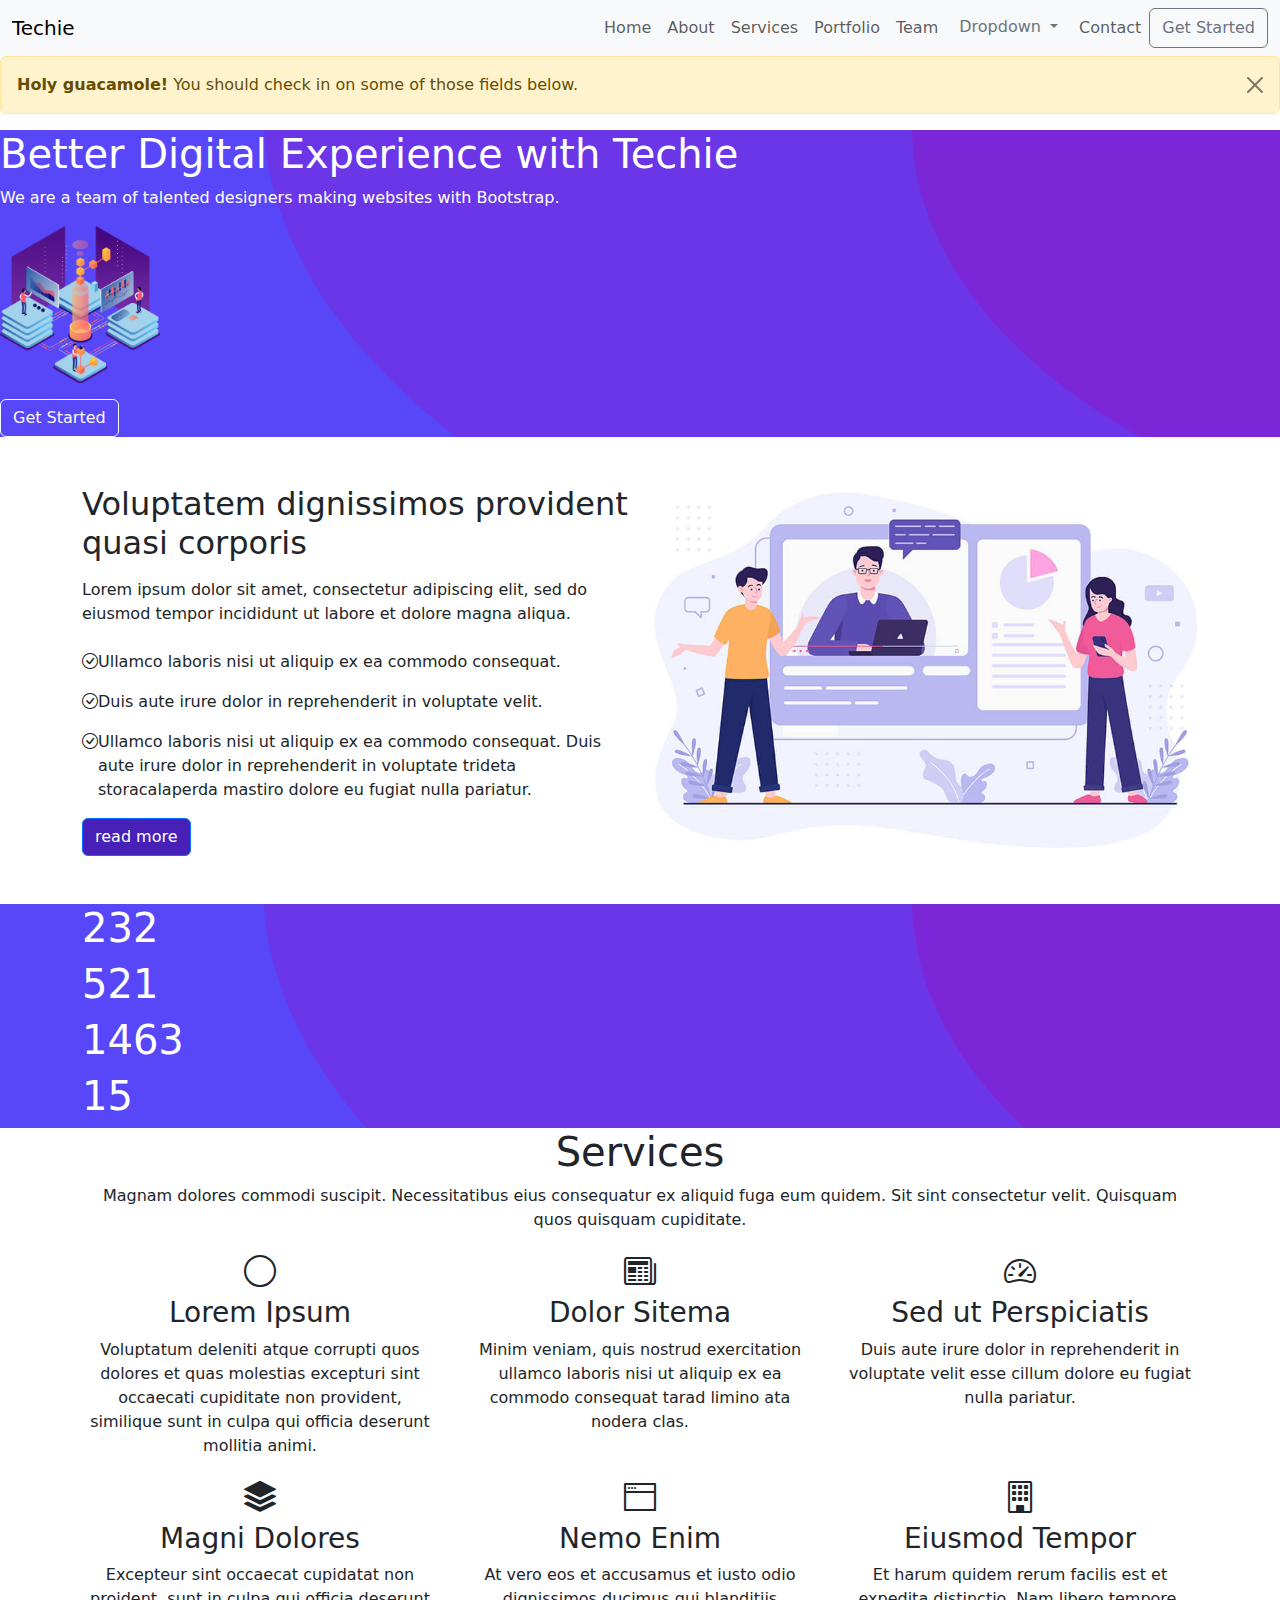
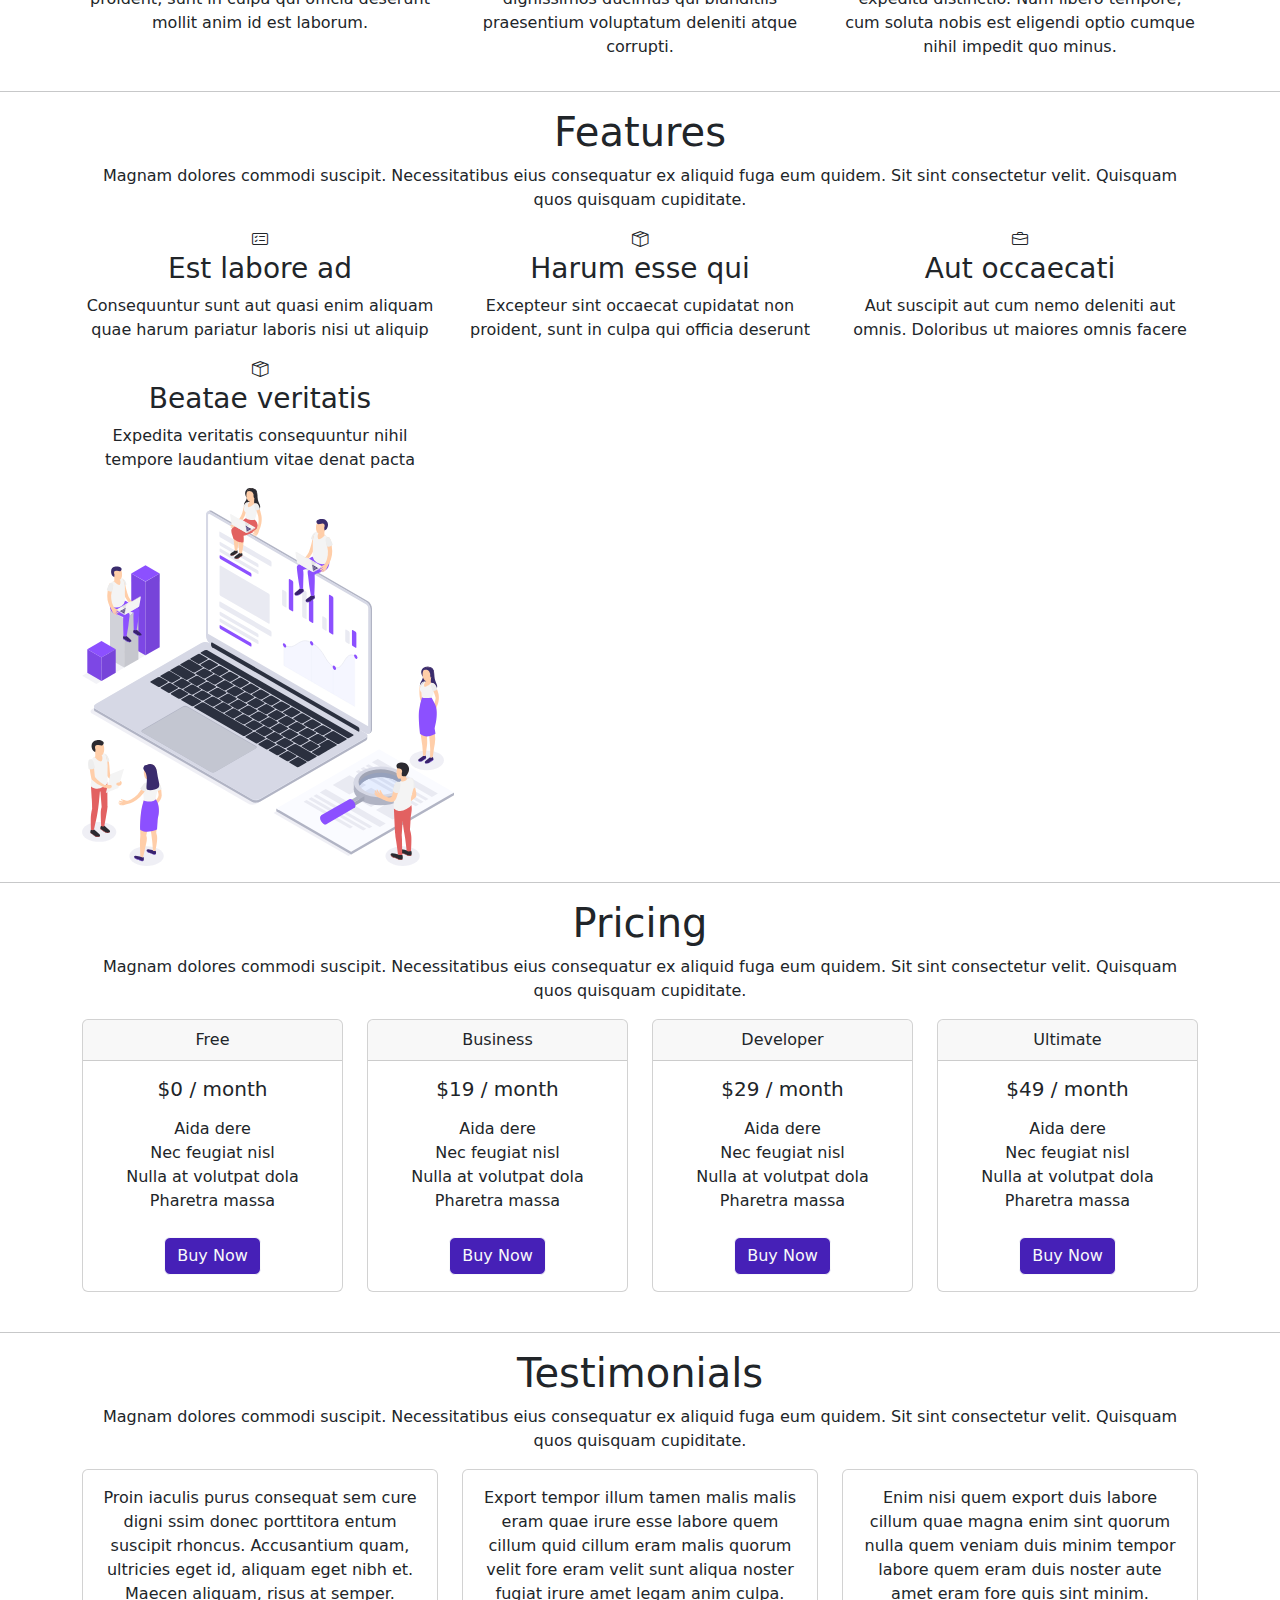
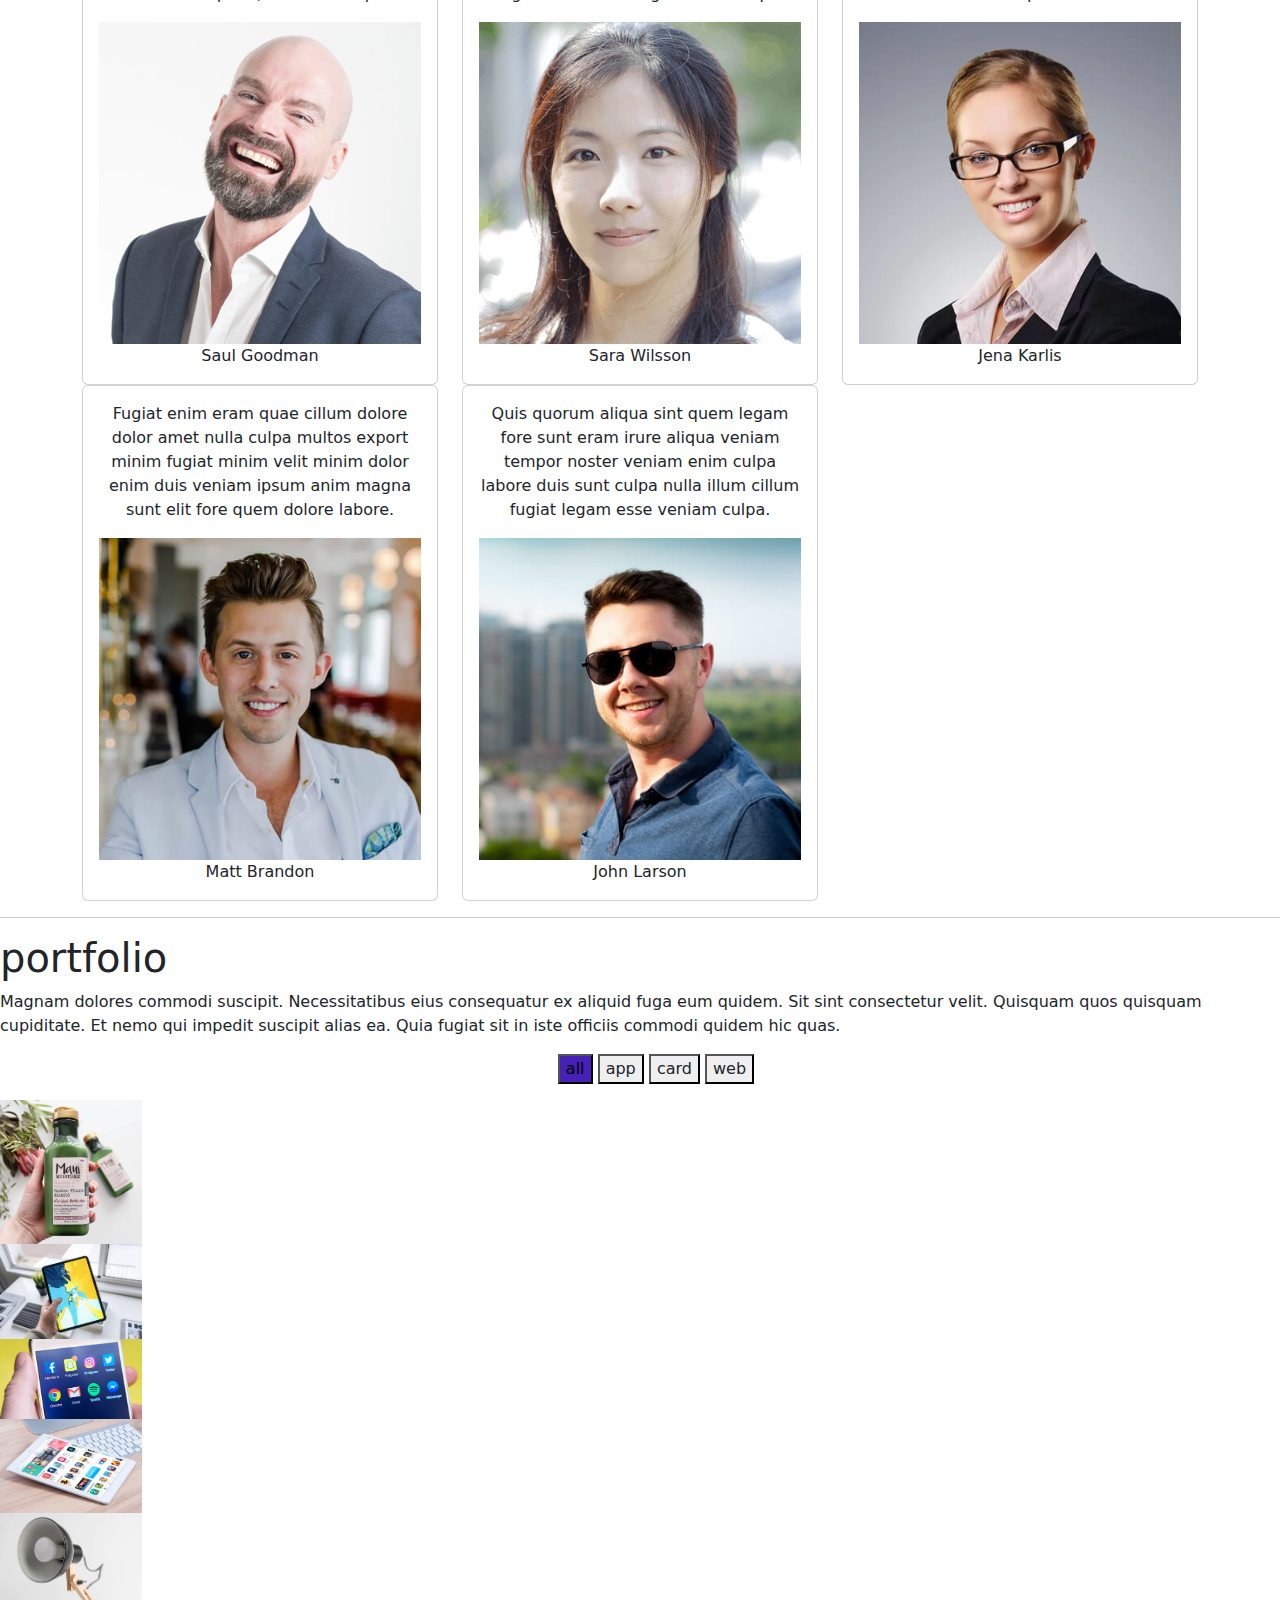
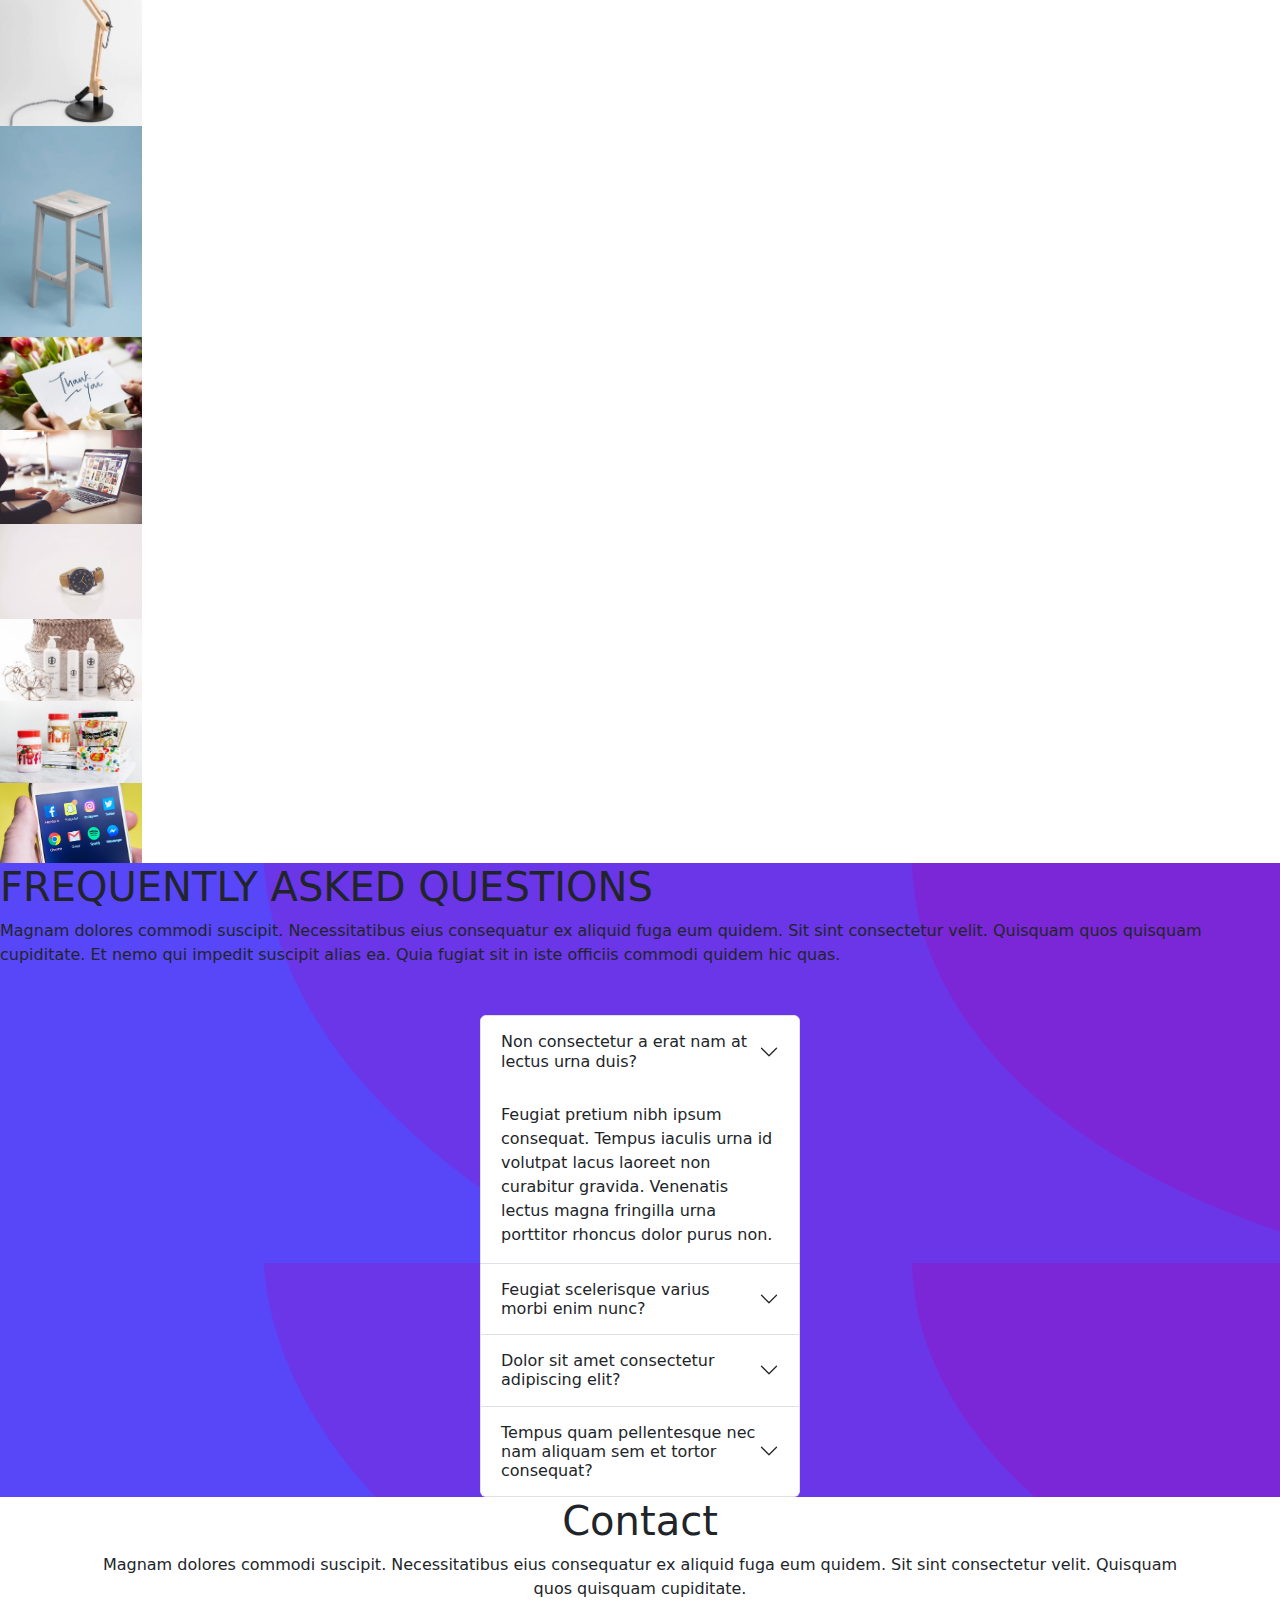
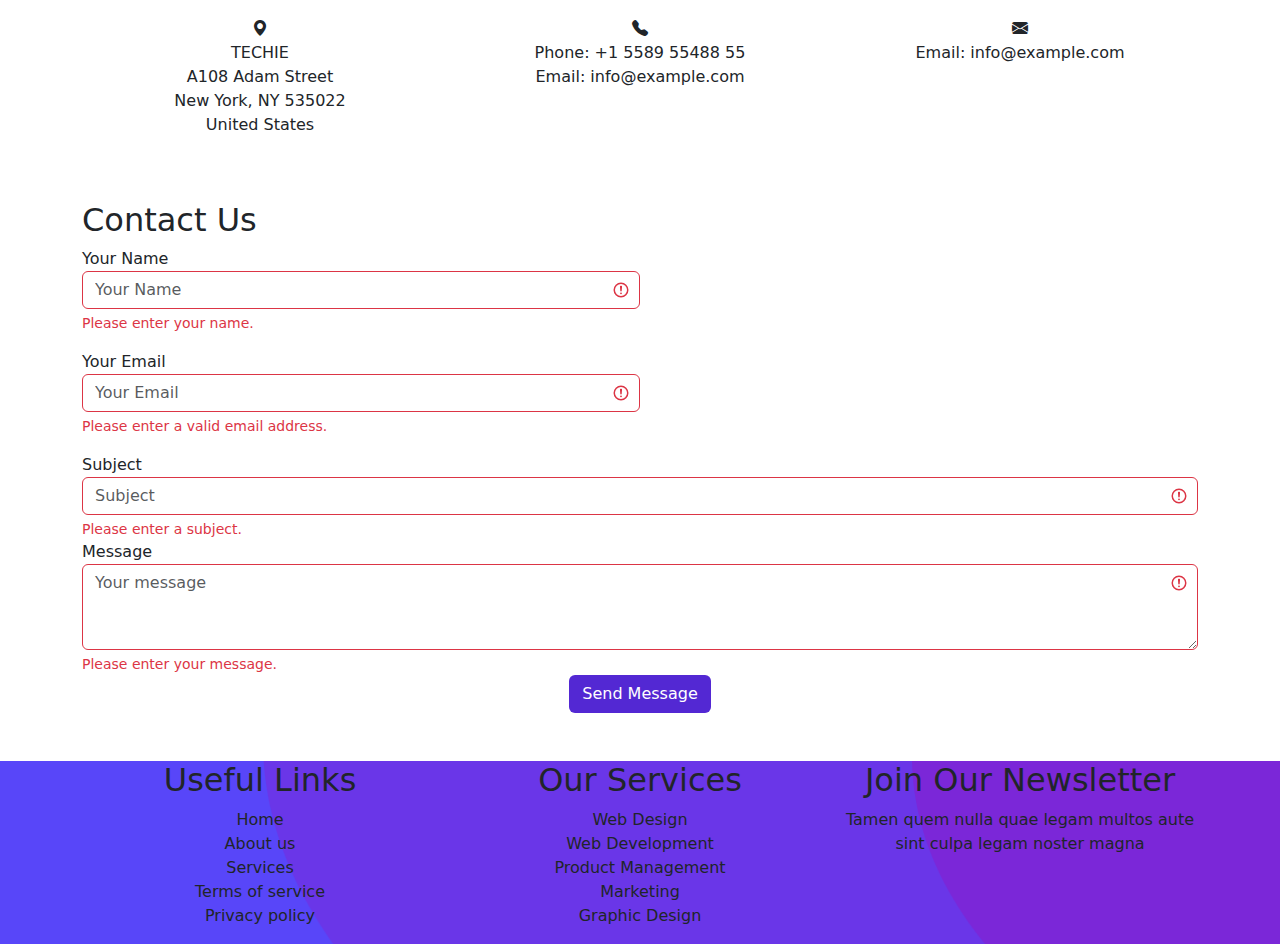
<file: index.html>
<!DOCTYPE html>
<html lang="en">
  <head>
    <meta charset="UTF-8" />
    <meta name="viewport" content="width=device-width, initial-scale=1.0" />
    <title>Techie mock-up</title>
    <link href="https://cdn.jsdelivr.net/npm/bootstrap@5.3.3/dist/css/bootstrap.min.css" rel="stylesheet" integrity="sha384-QWTKZyjpPEjISv5WaRU9OFeRpok6YctnYmDr5pNlyT2bRjXh0JMhjY6hW+ALEwIH" crossorigin="anonymous">
    <link rel="stylesheet" href="https://cdn.jsdelivr.net/npm/bootstrap-icons@1.11.3/font/bootstrap-icons.min.css">
    <link rel="stylesheet" href="css/bootstrap.css"/>
  </head>
  <body>
    
    <nav class="navbar mr-5 navbar-expand-lg navbar-light bg-light">
      <div class="container-fluid">
        <a class="navbar-brand" href="#">Techie</a>
        <button class="navbar-toggler" type="button" data-bs-toggle="collapse" data-bs-target="#navbarNav">
          <span class="navbar-toggler-icon"></span>
        </button>
        <div class="collapse navbar-collapse justify-content-end" id="navbarNav">
          <ul class="navbar-nav">
            <li class="nav-item"><a class="nav-link" href="#">Home</a></li>
            <li class="nav-item"><a class="nav-link" href="#">About</a></li>
            <li class="nav-item"><a class="nav-link" href="services">Services</a></li>
            <li class="nav-item"><a class="nav-link" href="portfolio">Portfolio</a></li>
            <li class="nav-item"><a class="nav-link" href="#">Team</a></li>
            <div class="dropdown">
              <button class="btn text-secondary dropdown-toggle" type="button" id="dropdownMenuButton" data-toggle="dropdown" aria-haspopup="true" aria-expanded="false">
                Dropdown
              </button>
              <div class="dropdown-menu" aria-labelledby="dropdownMenuButton">
                <a class="dropdown-item" href="#">Action</a>
                <a class="dropdown-item" href="#">Another action</a>
                <a class="dropdown-item" href="#">Something else here</a>
              </div>
            </div>
            <li class="nav-item"><a class="nav-link" href="/contact">Contact</a></li>
            <button class=" btn btn-outline-secondary">Get Started</button>
          </ul>
        </div>
      </div>
    </nav>
  
    <div class="alert alert-warning alert-dismissible fade show" role="alert">
      <strong>Holy guacamole!</strong> You should check in on some of those fields below.
      <button type="button" class="btn-close" data-bs-dismiss="alert" aria-label="Close"></button>
    </div>

    <div class="intro">
      <div class="row align-items-center">
      <div class="ml-5">
      <h1 class="text-white"> Better Digital Experience with Techie</h1>
      <p class="text-white"> We are a team of talented designers making websites with Bootstrap.</p>
      <div class="col-lg-6">
        <img src="/img/hero-img.png" alt="intro" class="w-25">
      </div>
      <button class="mt-3 btn btn-outline-light">Get Started</button>
      </div>
      </div>
    </div>


    <div class="container py-5">
      <div class="row align-items-center">
        <div class="col-lg-6 mb-4 mb-lg-0">
          <h2 class="mb-3">Voluptatem dignissimos provident quasi corporis</h2>
          <p class="mb-4">Lorem ipsum dolor sit amet, consectetur adipiscing elit, sed do eiusmod tempor incididunt ut labore et dolore magna aliqua.</p>
            <li class="d-flex mb-3">
              <i class="mr-2 bi bi-check-circle"></i>
              Ullamco laboris nisi ut aliquip ex ea commodo consequat.
            </li>
            <li class="d-flex mb-3">
              <i class="mr-2 bi bi-check-circle"></i>
              Duis aute irure dolor in reprehenderit in voluptate velit.
            </li>
            <li class="d-flex mb-3">
              <i class="mr-2 bi bi-check-circle"></i>
              Ullamco laboris nisi ut aliquip ex ea commodo consequat. Duis aute irure dolor in reprehenderit in voluptate trideta storacalaperda mastiro dolore eu fugiat nulla pariatur.
            </li>
          <button class="button btn btn-primary">read more</button>
        </div>
        <div class="col-lg-6">
          <img src="/img/about.jpg" alt="about" class="img-fluid">
        </div>
      </div>
    </div>

<div class="numbers">
  <div class="container">
  <div class="row">
  <div class="text-white">
    <div class="col-sm">
    <h1>232</h1>
    </div>
    <div class="col-sm">
    <h1>521</h1>
    </div>
    <div class="col-sm">
    <h1>1463</h1>
    </div>
    <div class="col-sm">
    <h1>15</h1>
    </div>
    </div>
  </div>
  </div>
</div>

    <div id="services" class="services">
      <div class="container">
        <h1 class="text-center">Services</h1>
        <p class="text-center">
          Magnam dolores commodi suscipit. Necessitatibus eius consequatur ex
          aliquid fuga eum quidem. Sit sint consectetur velit. Quisquam quos
          quisquam cupiditate.
        </p>
        <div class="row text-center">
          <div class="col-md-4">
            <div class="icon">
              <i class="bi bi-circle" style="font-size: 2rem"></i>
            </div>
            <h3>Lorem Ipsum</h3>
            <p>
              Voluptatum deleniti atque corrupti quos dolores et quas molestias
              excepturi sint occaecati cupiditate non provident, similique sunt
              in culpa qui officia deserunt mollitia animi.
            </p>
          </div>
          <div class="col-md-4">
            <div class="icon">
              <i class="bi bi-newspaper" style="font-size: 2rem"></i>
            </div>
            <h3>Dolor Sitema</h3>
            <p>
              Minim veniam, quis nostrud exercitation ullamco laboris nisi ut
              aliquip ex ea commodo consequat tarad limino ata nodera clas.
            </p>
          </div>
          <div class="col-md-4">
            <div class="icon">
              <i class="bi bi-speedometer2" style="font-size: 2rem"></i>
            </div>
            <h3>Sed ut Perspiciatis</h3>
            <p>
              Duis aute irure dolor in reprehenderit in voluptate velit esse
              cillum dolore eu fugiat nulla pariatur.
            </p>
          </div>
          <div class="col-md-4">
            <div class="icon">
              <i class="bi bi-stack" style="font-size: 2rem"></i>
            </div>
            <h3>Magni Dolores</h3>
            <p>
              Excepteur sint occaecat cupidatat non proident, sunt in culpa qui
              officia deserunt mollit anim id est laborum.
            </p>
          </div>
          <div class="  col-md-4">
            <div class="icon">
              <i class="bi bi-window-fullscreen" style="font-size: 2rem"></i>
            </div>
            <h3>Nemo Enim</h3>
            <p>
              At vero eos et accusamus et iusto odio dignissimos ducimus qui
              blanditiis praesentium voluptatum deleniti atque corrupti.
            </p>
          </div>
          <div class="col-md-4">
            <div class="icon">
              <i class="bi bi-building" style="font-size: 2rem"></i>
            </div>
            <h3>Eiusmod Tempor</h3>
            <p>
              Et harum quidem rerum facilis est et expedita distinctio. Nam
              libero tempore, cum soluta nobis est eligendi optio cumque nihil
              impedit quo minus.
            </p>
          </div>
        </div>
      </div>
    </div>

    <hr class="hr hr-blurry" />

    <div class="features">
      <div class="container">
        <h1 class="text-center">Features</h1>
        <p class="text-center">
          Magnam dolores commodi suscipit. Necessitatibus eius consequatur ex
          aliquid fuga eum quidem. Sit sint consectetur velit. Quisquam quos
          quisquam cupiditate.
        </p>
        <div class="row text-center">
          <div class="col-md-4">
            <i class="bi bi-card-checklist icon"></i>
            <h3>Est labore ad</h3>
            <p>
              Consequuntur sunt aut quasi enim aliquam quae harum pariatur laboris nisi ut aliquip
            </p>
          </div>
          <div class="col-md-4">
            <i class="bi bi-box-seam icon"></i>
            <h3>Harum esse qui</h3>
            <p>
              Excepteur sint occaecat cupidatat non proident, sunt in culpa qui officia deserunt
            </p>
          </div>
          <div class="col-md-4">
            <i class="bi bi-briefcase icon"></i>
            <h3>Aut occaecati</h3>
            <p>
              Aut suscipit aut cum nemo deleniti aut omnis. Doloribus ut maiores omnis facere
            </p>
          </div>
          <div class="col-md-4">
            <i class="bi bi-box-seam icon"></i>
            <h3>Beatae veritatis</h3>
            <p>
              Expedita veritatis consequuntur nihil tempore laudantium vitae denat pacta
            </p>
          </div>
          
        </div>
        <div class="col-md-4">
          <img src="/img/features.svg" alt="features" class="img-fluid ">
          </div>
      </div>
    </div>

    <hr class="hr hr-blurry" />

    <div class="pricing">
      <div class="container">
        <h1 class="text-center">Pricing</h1>
        <p class="text-center">
          Magnam dolores commodi suscipit. Necessitatibus eius consequatur ex
          aliquid fuga eum quidem. Sit sint consectetur velit. Quisquam quos
          quisquam cupiditate.
        </p>
        <div class="row text-center">
          <div class="col-md-3">
            <div class="card mb-4">
              <div class="card-header">Free</div>
              <div class="card-body">
                <h5 class="card-title">$0 / month</h5>
                <ul class="list-unstyled mt-3 mb-4">
                  <li>Aida dere</li>
                  <li>Nec feugiat nisl</li>
                  <li>Nulla at volutpat dola</li>
                  <li>Pharetra massa</li>
                </ul>
                <button class="button btn btn-outline-light">Buy Now</button>
              </div>
            </div>
          </div>
          <div class="col-md-3">
            <div class="card mb-4">
              <div class="card-header">Business</div>
              <div class="card-body">
                <h5 class="card-title">$19 / month</h5>
                <ul class="list-unstyled mt-3 mb-4">
                  <li>Aida dere</li>
                  <li>Nec feugiat nisl</li>
                  <li>Nulla at volutpat dola</li>
                  <li>Pharetra massa</li>
                </ul>
                <button class="button btn btn-outline-light">Buy Now</button>
              </div>
            </div>
          </div>
          <div class="col-md-3">
            <div class="card mb-4">
              <div class="card-header">Developer</div>
              <div class="card-body">
                <h5 class="card-title">$29 / month</h5>
                <ul class="list-unstyled mt-3 mb-4">
                  <li>Aida dere</li>
                  <li>Nec feugiat nisl</li>
                  <li>Nulla at volutpat dola</li>
                  <li>Pharetra massa</li>
                </ul>
                <button class="button btn btn-outline-light">Buy Now</button>
              </div>
            </div>
          </div>
          <div class="col-md-3">
            <div class="card mb-4">
              <div class="card-header">Ultimate</div>
              <div class="card-body">
                <h5 class="card-title">$49 / month</h5>
                <ul class="list-unstyled mt-3 mb-4">
                  <li>Aida dere</li>
                  <li>Nec feugiat nisl</li>
                  <li>Nulla at volutpat dola</li>
                  <li>Pharetra massa</li>
                </ul>
                <button class="button btn btn-outline-light">Buy Now</button>
              </div>
            </div>
          </div>
        </div>
      </div>
    </div>

    <hr class="hr hr-blurry" />

    <div class="testimonials">
      <div class="container">
        <h1 class="text-center">Testimonials</h1>
        <p class="text-center">
          Magnam dolores commodi suscipit. Necessitatibus eius consequatur ex
          aliquid fuga eum quidem. Sit sint consectetur velit. Quisquam quos
          quisquam cupiditate.
        </p>
        <div class="row text-center">
          <div class="col-md-4">
            <div class="card">
              <div class="card-body">
                  <p>
                    Proin iaculis purus consequat sem cure digni ssim donec
                    porttitora entum suscipit rhoncus. Accusantium quam,
                    ultricies eget id, aliquam eget nibh et. Maecen aliquam,
                    risus at semper.
                  </p>
                  <img src="/img/testimonials-1.jpg" alt="features" class="img-fluid ">
                  <footer>Saul Goodman</footer>
              </div>
            </div>
          </div>
          <div class="col-md-4">
            <div class="card">
              <div class="card-body">
                  <p>
                    Export tempor illum tamen malis malis eram quae irure esse
                    labore quem cillum quid cillum eram malis quorum velit fore
                    eram velit sunt aliqua noster fugiat irure amet legam anim
                    culpa.
                  </p>
                  <img src="/img/testimonials-2.jpg" alt="features" class="img-fluid ">
                  <footer>Sara Wilsson</footer>
              </div>
            </div>
          </div>
          <div class="col-md-4">
            <div class="card">
              <div class="card-body">
                  <p>
                    Enim nisi quem export duis labore cillum quae magna enim
                    sint quorum nulla quem veniam duis minim tempor labore quem
                    eram duis noster aute amet eram fore quis sint minim.
                  </p>
                  <img src="/img/testimonials-3.jpg" alt="features" class="img-fluid ">
                  <footer>Jena Karlis</footer>
              </div>
            </div>
          </div>
          <div class="col-md-4">
            <div class="card">
              <div class="card-body">
                  <p>
                    Fugiat enim eram quae cillum dolore dolor amet nulla culpa multos
                     export minim fugiat minim velit minim dolor enim duis veniam ipsum 
                     anim magna sunt elit fore quem dolore labore.
                  </p>
                  <img src="/img/testimonials-4.jpg" alt="features" class="img-fluid ">
                  <footer>Matt Brandon</footer>
              </div>
            </div>
          </div>
          <div class="col-md-4">
            <div class="card">
              <div class="card-body">
                  <p>
                    Quis quorum aliqua sint quem legam fore sunt eram irure aliqua veniam 
                    tempor noster veniam enim culpa labore duis sunt culpa nulla illum cillum 
                    fugiat legam esse veniam culpa.
                  </p>
                  <img src="/img/testimonials-5.jpg" alt="features" class="img-fluid ">
                  <footer>John Larson</footer>
              </div>
            </div>
          </div>
          
        </div>
      </div>
    </div>

    <hr class="hr hr-blurry"/>

    <div class="portfolio">
      <h1>portfolio</h1>
      <p>Magnam dolores commodi suscipit. Necessitatibus eius consequatur ex aliquid fuga eum quidem. Sit sint consectetur velit. Quisquam quos quisquam cupiditate. Et nemo qui impedit suscipit alias ea. Quia fugiat sit in iste officiis commodi quidem hic quas.</p>
    <ul>
      <div class="text-center">
      <button class="button btn-outline-light ">all </button>
      <button class="btn-outline-light text-dark">app</button>
      <button class="btn-outline-light text-dark">card</button>
      <button class="btn-outline-light text-dark">web</button>
      </div>
    </ul>
    <div class="col-md-4">
    <div class="text-center">
      <div class="col-md-4">
      <img src="/img/portfolio-1.jpg" alt="" class="img-fluid">
      </div>
      <div class="col-md-4">
      <img src="/img/portfolio-2.jpg" alt="" class="img-fluid">
      </div>
      <div class="col-md-4">
      <img src="/img/portfolio-3.jpg" alt="" class="img-fluid">
      </div>
      <div class="col-md-4">
      <img src="/img/portfolio-4.jpg" alt="" class="img-fluid">
      </div>
      <div class="col-md-4">
      <img src="/img/portfolio-5.jpg" alt="" class="img-fluid">
      </div>
      <div class="col-md-4">
      <img src="/img/portfolio-6.jpg" alt="" class="img-fluid">
      </div>
      <div class="col-md-4">
      <img src="/img/portfolio-7.jpg" alt="" class="img-fluid">
      </div>
      <div class="col-md-4">
      <img src="/img/portfolio-8.jpg" alt="" class="img-fluid">
      </div>
      <div class="col-md-4">
      <img src="/img/portfolio-9.jpg" alt="" class="img-fluid">
      </div>
      <div class="col-md-4">
      <img src="/img/portfolio-details-1.jpg" alt="" class="img-fluid">
      </div>
      <div class="col-md-4">
      <img src="/img/portfolio-details-2.jpg" alt="" class="img-fluid">
      </div>
      <div class="col-md-4">
      <img src="/img/portfolio-3.jpg" alt="" class="img-fluid">
      </div>
      </div>
      </div>
    </div>

    <div class="questions">
        <h1>FREQUENTLY ASKED QUESTIONS </h1>
        <p>Magnam dolores commodi suscipit. Necessitatibus eius consequatur ex aliquid fuga eum quidem. Sit sint consectetur velit. Quisquam quos quisquam cupiditate. Et nemo qui impedit suscipit alias ea. Quia fugiat sit in iste officiis commodi quidem hic quas. </p>  
        <div class="accordion w-25 mx-auto mt-5" id="accordionExample">
          <div class="accordion-item">
            <h2 class="accordion-header" id="headingOne">
              <button class="accordion-button collapsed" type="button" data-bs-toggle="collapse" data-bs-target="#collapseOne" aria-expanded="false" aria-controls="collapseOne">
                Non consectetur a erat nam at lectus urna duis?
              </button>
            </h2>
            <div id="collapseOne" class="accordion-collapse collapse show" aria-labelledby="headingOne" data-bs-parent="#accordionExample">
              <div class="accordion-body">
                Feugiat pretium nibh ipsum consequat. Tempus iaculis urna id volutpat lacus laoreet non curabitur gravida. Venenatis lectus magna fringilla urna porttitor rhoncus dolor purus non.
              </div>
            </div>
          </div>
          <div class="accordion-item">
            <h2 class="accordion-header" id="headingTwo">
              <button class="accordion-button collapsed" type="button" data-bs-toggle="collapse" data-bs-target="#collapseTwo" aria-expanded="false" aria-controls="collapseTwo">
                Feugiat scelerisque varius morbi enim nunc?
              </button>
            </h2>
            <div id="collapseTwo" class="accordion-collapse collapse" aria-labelledby="headingTwo" data-bs-parent="#accordionExample">
              <div class="accordion-body">
                Dolor sit amet consectetur adipiscing elit pellentesque habitant morbi. Id interdum velit laoreet id donec ultrices. Fringilla phasellus faucibus scelerisque eleifend donec pretium. Est pellentesque elit ullamcorper dignissim. Mauris ultrices eros in cursus turpis massa tincidunt dui.
              </div>
            </div>
          </div>
          <div class="accordion-item">
            <h2 class="accordion-header" id="headingThree">
              <button class="accordion-button collapsed" type="button" data-bs-toggle="collapse" data-bs-target="#collapseThree" aria-expanded="false" aria-controls="collapseThree">
                Dolor sit amet consectetur adipiscing elit?
              </button>
            </h2>
            <div id="collapseThree" class="accordion-collapse collapse" aria-labelledby="headingThree" data-bs-parent="#accordionExample">
              <div class="accordion-body">
                Eleifend mi in nulla posuere sollicitudin aliquam ultrices sagittis orci. Faucibus pulvinar elementum integer enim. Sem nulla pharetra diam sit amet nisl suscipit. Rutrum tellus pellentesque eu tincidunt. Lectus urna duis convallis convallis tellus. Urna molestie at elementum eu facilisis sed odio morbi quis
              </div>
            </div>
          </div>
          <div class="accordion-item">
            <h2 class="accordion-header" id="headingFour">
              <button class="accordion-button collapsed" type="button" data-bs-toggle="collapse" data-bs-target="#collapseFour" aria-expanded="false" aria-controls="collapseFour">
                Tempus quam pellentesque nec nam aliquam sem et tortor consequat?
              </button>
            </h2>
            <div id="collapseFour" class="accordion-collapse collapse" aria-labelledby="headingFour" data-bs-parent="#accordionExample">
              <div class="accordion-body">
                Molestie a iaculis at erat pellentesque adipiscing commodo. Dignissim suspendisse in est ante in. Nunc vel risus commodo viverra maecenas accumsan. Sit amet nisl suscipit adipiscing bibendum est. Purus gravida quis blandit turpis cursus in.
              </div>
            </div>
          </div>
        </div>
        </div>

    <div class="contact">
      <div class="container">
        <h1 class="text-center">Contact</h1>
        <p class="text-center">
          Magnam dolores commodi suscipit. Necessitatibus eius consequatur ex
          aliquid fuga eum quidem. Sit sint consectetur velit. Quisquam quos
          quisquam cupiditate.
        </p>
        <div class="row text-center">
          <div class="col-md-4">
            <i class="bi bi-geo-alt-fill icon"></i>
            <p>
              TECHIE<br />A108 Adam Street<br />New York, NY 535022<br />United
              States
            </p>
          </div>
          <div class="col-md-4">
            <i class="bi bi-telephone-fill icon"></i>
            <p>Phone: +1 5589 55488 55<br />Email: info@example.com</p>
          </div>
          <div class="col-md-4">
            <i class="bi bi-envelope-fill icon"></i>
            <p>Email: info@example.com</p>
          </div>
        </div>
      </div>
    </div>

    <div class="container mt-5">
      <h2>Contact Us</h2>
      <form class="was-validated">
          <div class="form-row">
              <div class="col-md-6 mb-3">
                  <label for="name">Your Name</label>
                  <input type="text" class="form-control" id="name" placeholder="Your Name" required>
                  <div class="invalid-feedback">
                      Please enter your name.
                  </div>
              </div>
              <div class="col-md-6 mb-3">
                  <label for="email">Your Email</label>
                  <input type="email" class="form-control" id="email" placeholder="Your Email" required>
                  <div class="invalid-feedback">
                      Please enter a valid email address.
                  </div>
              </div>
          </div>
          <div class="form-group">
              <label for="subject">Subject</label>
              <input type="text" class="form-control" id="subject" placeholder="Subject" required>
              <div class="invalid-feedback">
                  Please enter a subject.
              </div>
          </div>
          <div class="form-group">
              <label for="message">Message</label>
              <textarea class="form-control" id="message" rows="3" placeholder="Your message" required></textarea>
              <div class="invalid-feedback">
                  Please enter your message.
              </div>
          </div>
          <div class="d-flex justify-content-center mb-5">
              <button class="buttonp btn text-white" type="submit">Send Message</button>
          </div>
      </form>
  </div>

    <div class="contact2 text-center">
      <div class="container">
        <div class="row">
          <div class="col-md-4">
            <h2>Useful Links</h2>
            <p>
              Home<br />About us<br />Services<br />Terms of service<br />Privacy
              policy
            </p>
          </div>
          <div class="col-md-4">
            <h2>Our Services</h2>
            <p>
              Web Design<br />Web Development<br />Product Management<br />Marketing<br />Graphic
              Design
            </p>
          </div>
          <div class="col-md-4">
            <h2>Join Our Newsletter</h2>
            <p>
              Tamen quem nulla quae legam multos aute sint culpa legam noster
              magna
            </p>
          </div>
        </div>
      </div>
    </div>

    <script> scr="/js/main.js" </script>
<script src="https://cdn.jsdelivr.net/npm/bootstrap@5.3.3/dist/js/bootstrap.bundle.min.js" integrity="sha384-YvpcrYf0tY3lHB60NNkmXc5s9fDVZLESaAA55NDzOxhy9GkcIdslK1eN7N6jIeHz" crossorigin="anonymous"></script>
  </body>
</html>
</file>
